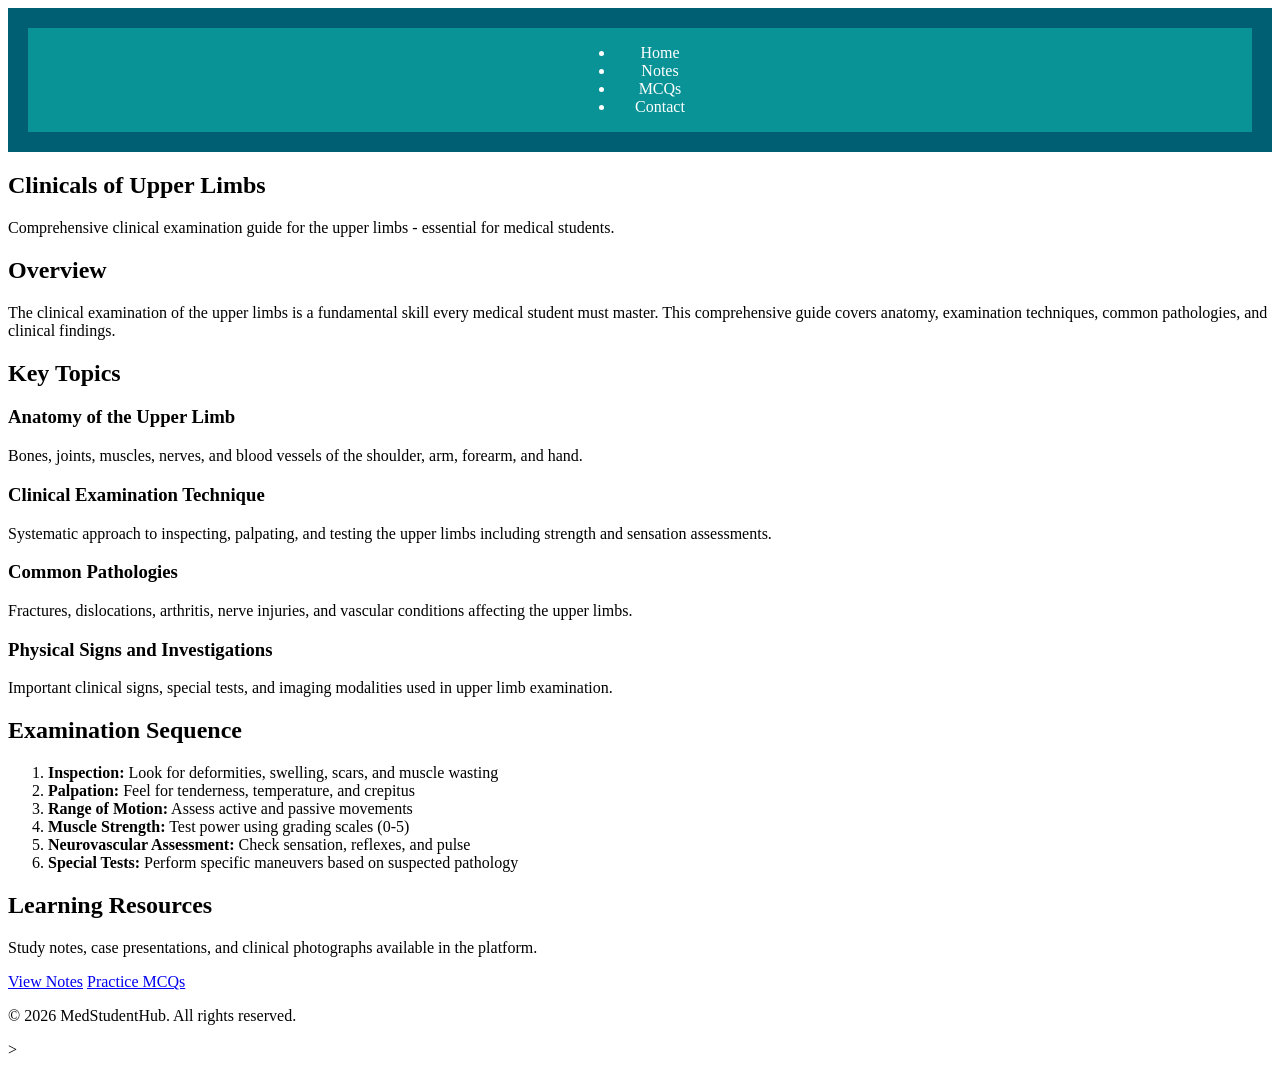
<file: index.html>
<!DOCTYPE html>
<html lang="en">
<head>
    <meta charset="UTF-8">
        <meta name="viewport" content="width=device-width, initial-scale=1.0">
            <title>Clinicals of Upper Limbs | MedStudentHub</title>
                <link rel="stylesheet" href="style.css">
                </head>
                <body>
                    <header>
                            <nav>
                                        <ul>
                                                        <li><a href="index.html">Home</a></li>
                                                                        <li><a href="notes.html">Notes</a></li>
                                                                                        <li><a href="mcqs.html">MCQs</a></li>
                                                                                                        <li><a href="contact.html">Contact</a></li>
                                                                                                                    </ul>
                                                                                                                            </nav>
                                                                                                                                </header>
                                                                                                                                
                                                                                                                                    <section id="hero">
                                                                                                                                            <h1>Clinicals of Upper Limbs</h1>
                                                                                                                                                    <p>Comprehensive clinical examination guide for the upper limbs - essential for medical students.</p>
                                                                                                                                                        </section>
                                                                                                                                                        
                                                                                                                                                            <section id="overview">
                                                                                                                                                                    <h2>Overview</h2>
                                                                                                                                                                            <p>The clinical examination of the upper limbs is a fundamental skill every medical student must master. This comprehensive guide covers anatomy, examination techniques, common pathologies, and clinical findings.</p>
                                                                                                                                                                                </section>
                                                                                                                                                                                
                                                                                                                                                                                    <section id="topics">
                                                                                                                                                                                            <h2>Key Topics</h2>
                                                                                                                                                                                                    <div class="topic">
                                                                                                                                                                                                                <h3>Anatomy of the Upper Limb</h3>
                                                                                                                                                                                                                            <p>Bones, joints, muscles, nerves, and blood vessels of the shoulder, arm, forearm, and hand.</p>
                                                                                                                                                                                                                                    </div>
                                                                                                                                                                                                                                            <div class="topic">
                                                                                                                                                                                                                                                        <h3>Clinical Examination Technique</h3>
                                                                                                                                                                                                                                                                    <p>Systematic approach to inspecting, palpating, and testing the upper limbs including strength and sensation assessments.</p>
                                                                                                                                                                                                                                                                            </div>
                                                                                                                                                                                                                                                                                    <div class="topic">
                                                                                                                                                                                                                                                                                                <h3>Common Pathologies</h3>
                                                                                                                                                                                                                                                                                                            <p>Fractures, dislocations, arthritis, nerve injuries, and vascular conditions affecting the upper limbs.</p>
                                                                                                                                                                                                                                                                                                                    </div>
                                                                                                                                                                                                                                                                                                                            <div class="topic">
                                                                                                                                                                                                                                                                                                                                        <h3>Physical Signs and Investigations</h3>
                                                                                                                                                                                                                                                                                                                                                    <p>Important clinical signs, special tests, and imaging modalities used in upper limb examination.</p>
                                                                                                                                                                                                                                                                                                                                                            </div>
                                                                                                                                                                                                                                                                                                                                                                </section>
                                                                                                                                                                                                                                                                                                                                                                
                                                                                                                                                                                                                                                                                                                                                                    <section id="content">
                                                                                                                                                                                                                                                                                                                                                                            <h2>Examination Sequence</h2>
                                                                                                                                                                                                                                                                                                                                                                                    <ol>
                                                                                                                                                                                                                                                                                                                                                                                                <li><strong>Inspection:</strong> Look for deformities, swelling, scars, and muscle wasting</li>
                                                                                                                                                                                                                                                                                                                                                                                                            <li><strong>Palpation:</strong> Feel for tenderness, temperature, and crepitus</li>
                                                                                                                                                                                                                                                                                                                                                                                                                        <li><strong>Range of Motion:</strong> Assess active and passive movements</li>
                                                                                                                                                                                                                                                                                                                                                                                                                                    <li><strong>Muscle Strength:</strong> Test power using grading scales (0-5)</li>
                                                                                                                                                                                                                                                                                                                                                                                                                                                <li><strong>Neurovascular Assessment:</strong> Check sensation, reflexes, and pulse</li>
                                                                                                                                                                                                                                                                                                                                                                                                                                                            <li><strong>Special Tests:</strong> Perform specific maneuvers based on suspected pathology</li>
                                                                                                                                                                                                                                                                                                                                                                                                                                                                    </ol>
                                                                                                                                                                                                                                                                                                                                                                                                                                                                        </section>
                                                                                                                                                                                                                                                                                                                                                                                                                                                                        
                                                                                                                                                                                                                                                                                                                                                                                                                                                                            <section id="resources">
                                                                                                                                                                                                                                                                                                                                                                                                                                                                                    <h2>Learning Resources</h2>
                                                                                                                                                                                                                                                                                                                                                                                                                                                                                            <p>Study notes, case presentations, and clinical photographs available in the platform.</p>
                                                                                                                                                                                                                                                                                                                                                                                                                                                                                                    <a href="notes.html" class="cta">View Notes</a>
                                                                                                                                                                                                                                                                                                                                                                                                                                                                                                            <a href="mcqs.html" class="cta">Practice MCQs</a>
                                                                                                                                                                                                                                                                                                                                                                                                                                                                                                                </section>
                                                                                                                                                                                                                                                                                                                                                                                                                                                                                                                
                                                                                                                                                                                                                                                                                                                                                                                                                                                                                                                    <footer>
                                                                                                                                                                                                                                                                                                                                                                                                                                                                                                                            <p>&copy; 2026 MedStudentHub. All rights reserved.</p>
                                                                                                                                                                                                                                                                                                                                                                                                                                                                                                                                </footer>
                                                                                                                                                                                                                                                                                                                                                                                                                                                                                                                                </body>
                                                                                                                                                                                                                                                                                                                                                                                                                                                                                                                                </html>>
</file>
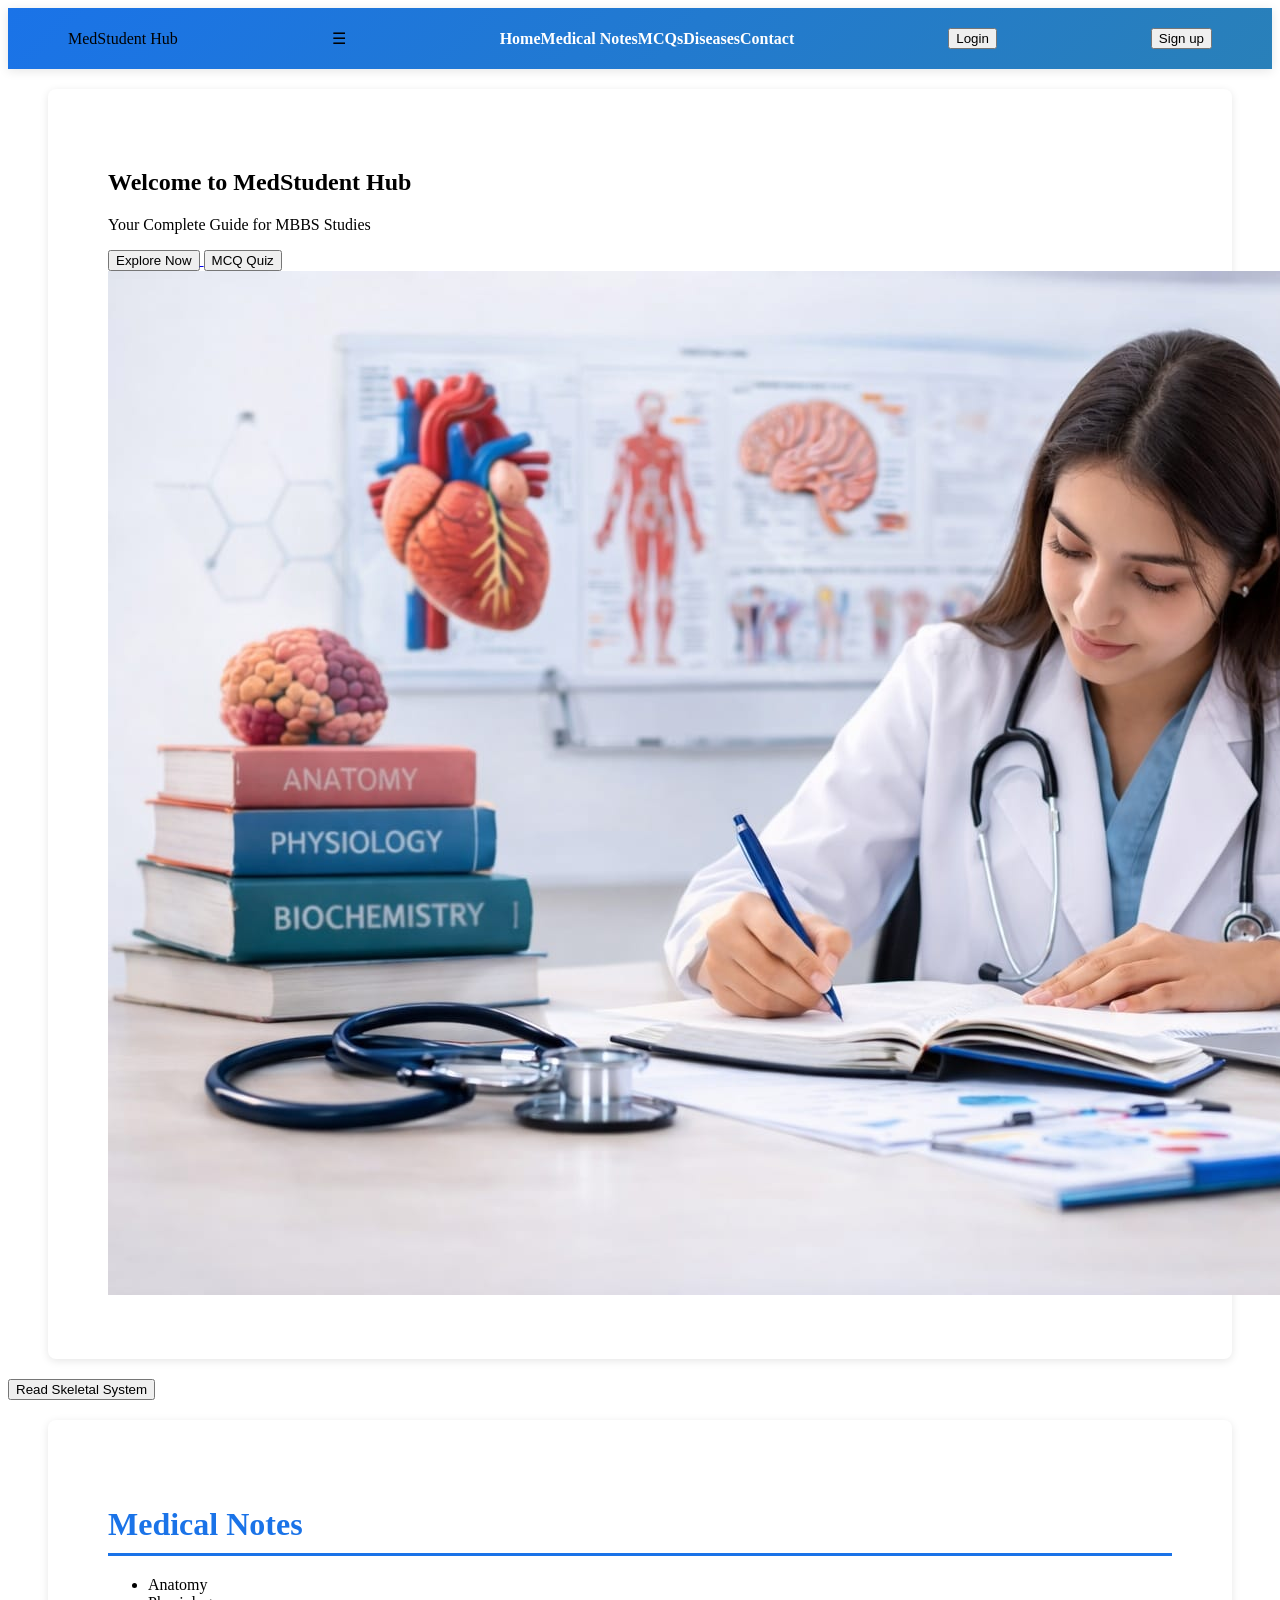
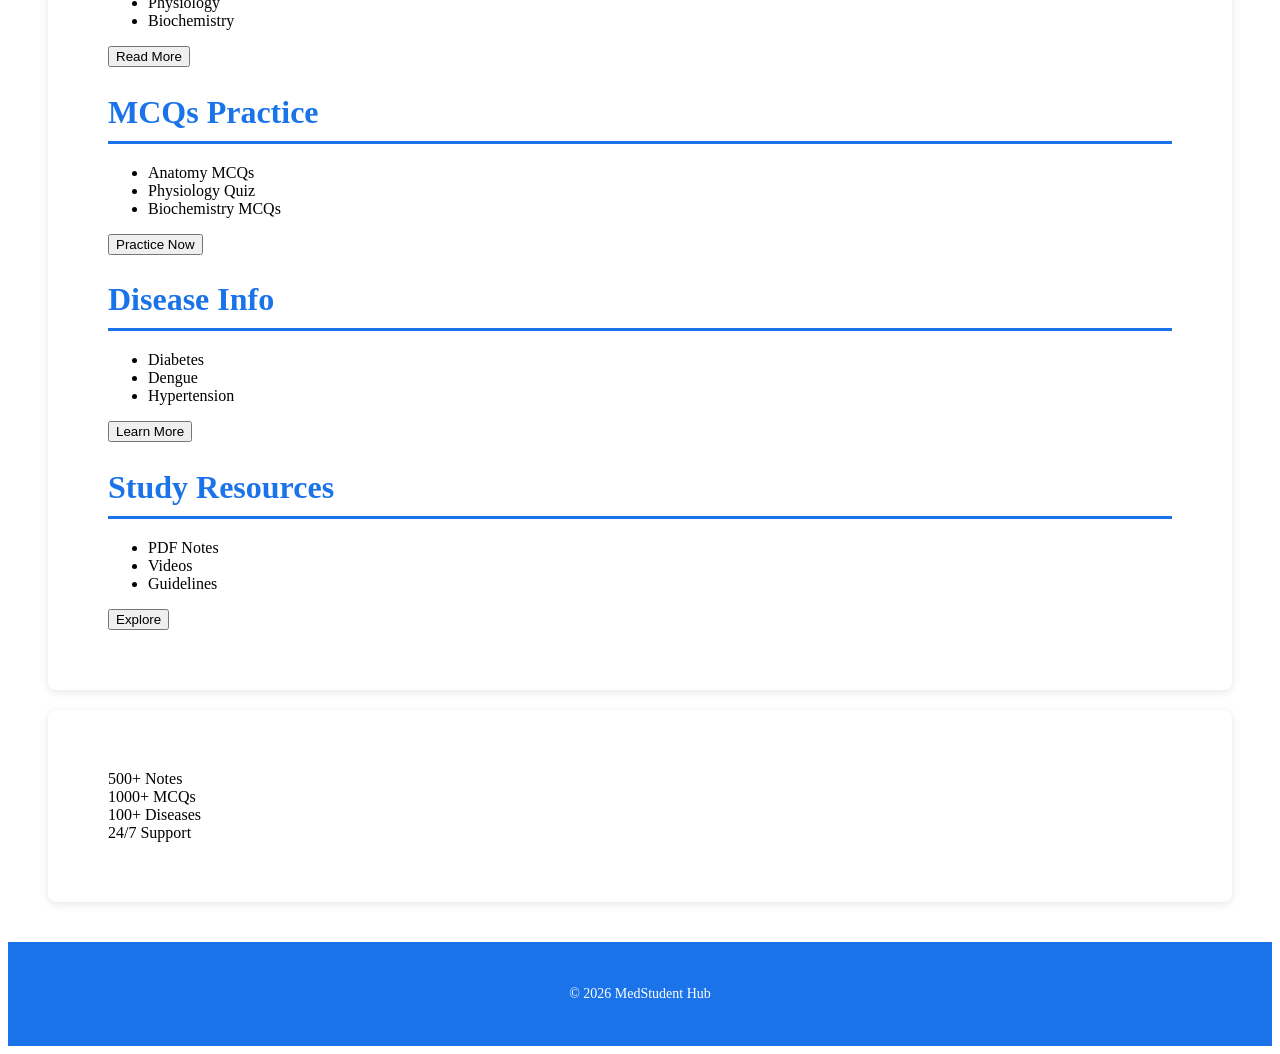
<file: medstudent- website/index.html>
<!DOCTYPE html>
<html>
<head>
<title>MedStudent Hub</title>
<link rel="stylesheet" href="style.css">
</head>
<script>
const toggle = document.querySelector(".menu-toggle");
const nav = document.querySelector("nav");

toggle.onclick = function(){
    nav.classList.toggle("active");
}
</script>
<body>

<header>
<div class="logo">MedStudent <span>Hub</span></div>
<div class="menu-toggle">☰</div>
<nav>
<a href="#">Home</a>
<a href="#">Medical Notes</a>
<a href="#">MCQs</a>
<a href="#">Diseases</a>
<a href="#">Contact</a>
</nav>

<a href="ogin.html"><button class="login">Login</button></a>
<a href="Sign up.html"><button class="Sign up">Sign up</button></a>

</header>


<section class="hero">

<div class="hero-text">

<h1>Welcome to <span>MedStudent Hub</span></h1>

<p>Your Complete Guide for MBBS Studies</p>

<div class="buttons">
<a href="anatomy.html"><button class="btn1">Explore Now</button> </a>
<a href="mcqs.html"><button class="btn2">MCQ Quiz</button></a>
</div>

</div>

<div class="hero-image">
<img src="doctor.png" alt="doctor">
</div>

</section>
<a href="skeletal.html">
    <button>Read Skeletal System</button>
</a>

<section class="cards">

<div class="card">
<h2>Medical Notes</h2>
<ul>
<li>Anatomy</li>
<li>Physiology</li>
<li>Biochemistry</li>
</ul>
<a href="notes.html"><button>Read More</button></a>
</div>

<div class="card">
<h2>MCQs Practice</h2>
<ul>
<li>Anatomy MCQs</li>
<li>Physiology Quiz</li>
<li>Biochemistry MCQs</li>
</ul>
<a href="mcqs.html"><button>Practice Now</button></a>
</div>

<div class="card">
<h2>Disease Info</h2>
<ul>
<li>Diabetes</li>
<li>Dengue</li>
<li>Hypertension</li>
</ul>
<button>Learn More</button>
</div>

<div class="card">
<h2>Study Resources</h2>
<ul>
<li>PDF Notes</li>
<li>Videos</li>
<li>Guidelines</li>
</ul>
<button>Explore</button>
</div>

</section>


<section class="stats">

<div>500+ Notes</div>
<div>1000+ MCQs</div>
<div>100+ Diseases</div>
<div>24/7 Support</div>

</section>


<footer>

<p>© 2026 MedStudent Hub</p>

</footer>

</body>
</html>
</file>
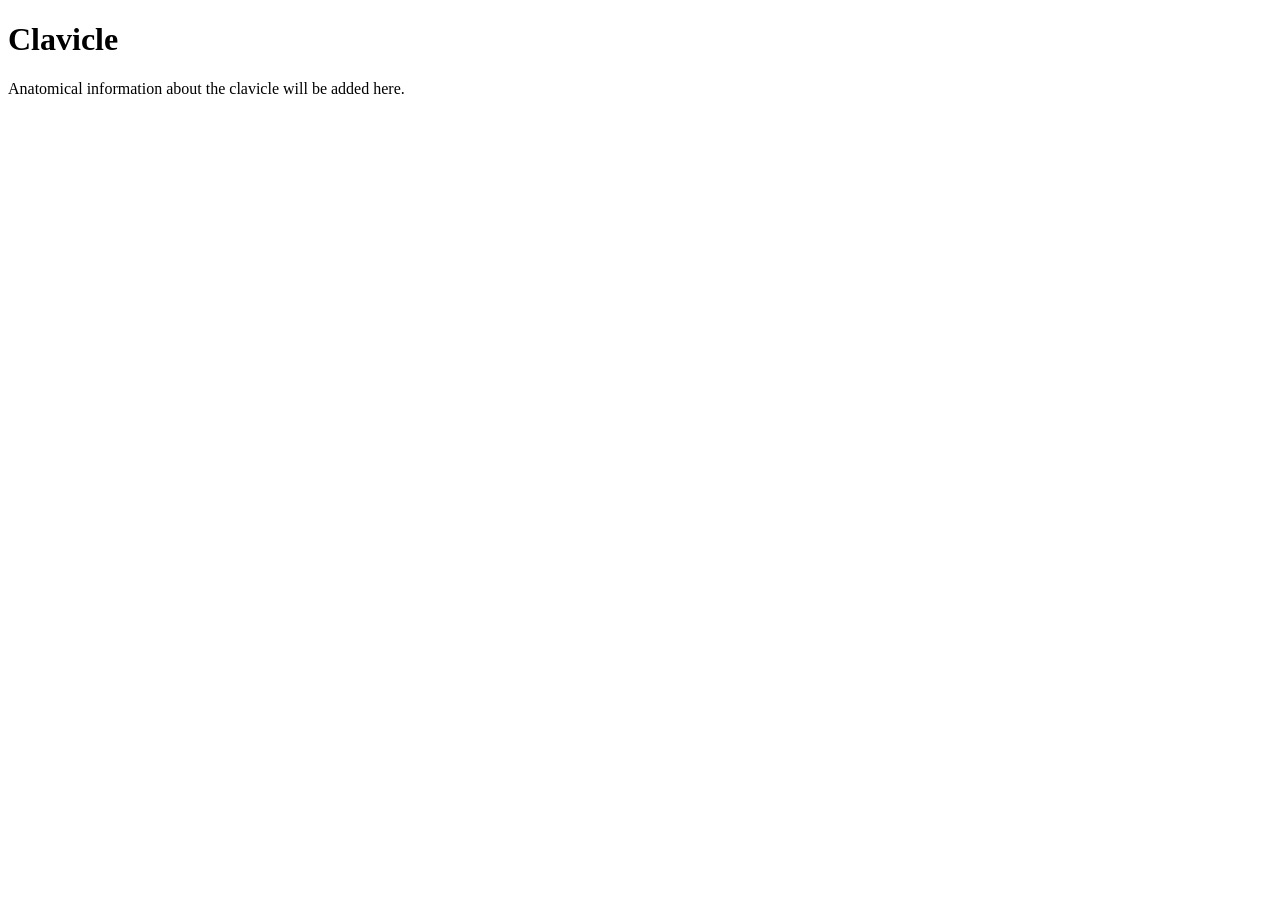
<file: clavicle.html>
<!DOCTYPE html>
<html lang="en">
<head>
    <meta charset="UTF-8">
    <meta name="viewport" content="width=device-width, initial-scale=1.0">
    <title>Clavicle - MedStudentHub</title>
</head>
<body>
    <h1>Clavicle</h1>
    <p>Anatomical information about the clavicle will be added here.</p>
</body>
</html>
</file>
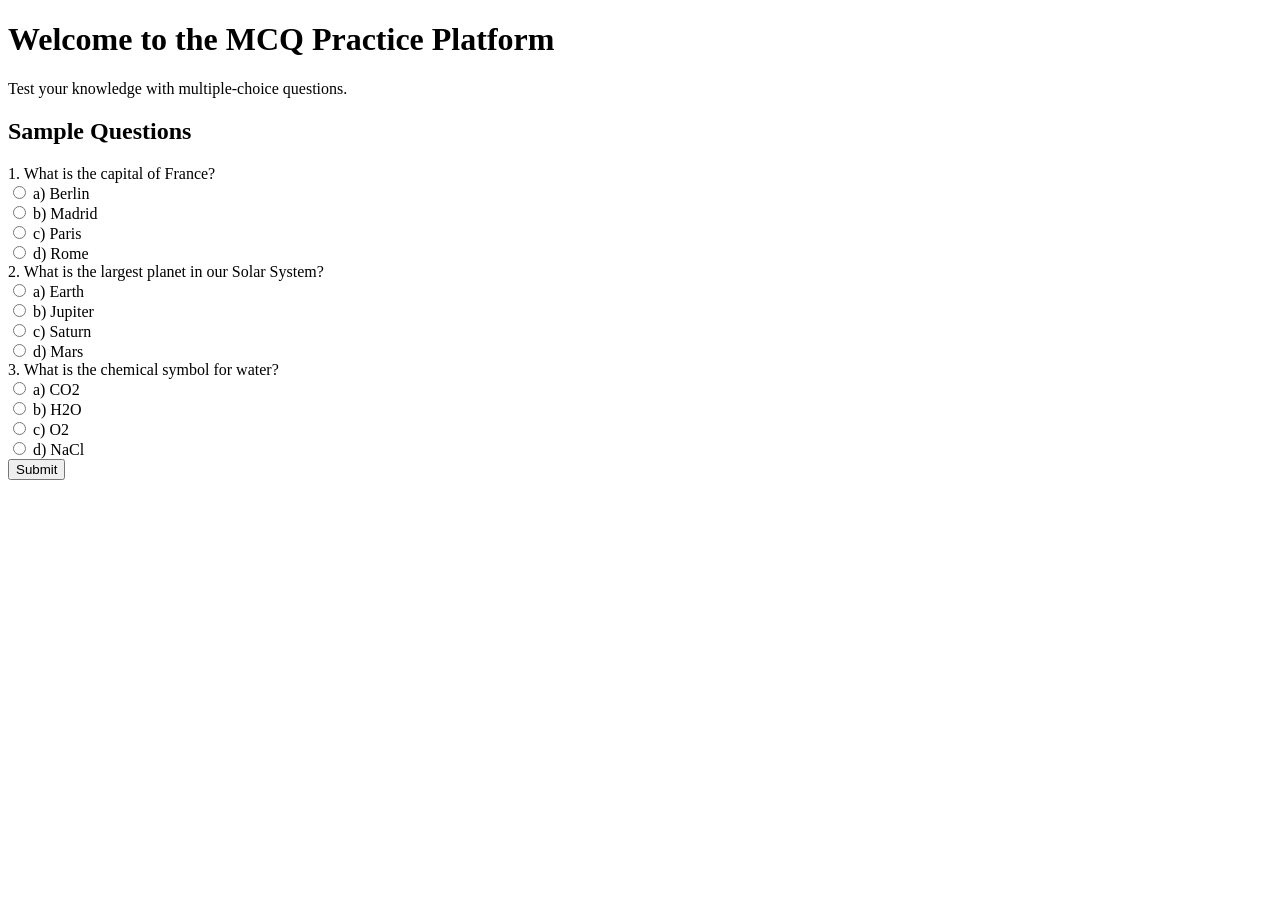
<file: mcqs.html>
<!DOCTYPE html>
<html>
<head>
    <meta charset="UTF-8">
    <meta name="viewport" content="width=device-width, initial-scale=1.0">
    <title>MCQ Practice Platform</title>
</head>
<body>
    <h1>Welcome to the MCQ Practice Platform</h1>
    <p>Test your knowledge with multiple-choice questions.</p>

    <h2>Sample Questions</h2>
    <form>
        <div>
            <label>1. What is the capital of France?</label><br>
            <input type="radio" name="q1" value="a"> a) Berlin<br>
            <input type="radio" name="q1" value="b"> b) Madrid<br>
            <input type="radio" name="q1" value="c"> c) Paris<br>
            <input type="radio" name="q1" value="d"> d) Rome<br>
        </div>
        <div>
            <label>2. What is the largest planet in our Solar System?</label><br>
            <input type="radio" name="q2" value="a"> a) Earth<br>
            <input type="radio" name="q2" value="b"> b) Jupiter<br>
            <input type="radio" name="q2" value="c"> c) Saturn<br>
            <input type="radio" name="q2" value="d"> d) Mars<br>
        </div>
        <div>
            <label>3. What is the chemical symbol for water?</label><br>
            <input type="radio" name="q3" value="a"> a) CO2<br>
            <input type="radio" name="q3" value="b"> b) H2O<br>
            <input type="radio" name="q3" value="c"> c) O2<br>
            <input type="radio" name="q3" value="d"> d) NaCl<br>
        </div>
        <button type="submit">Submit</button>
    </form>
</body>
</html>
</file>
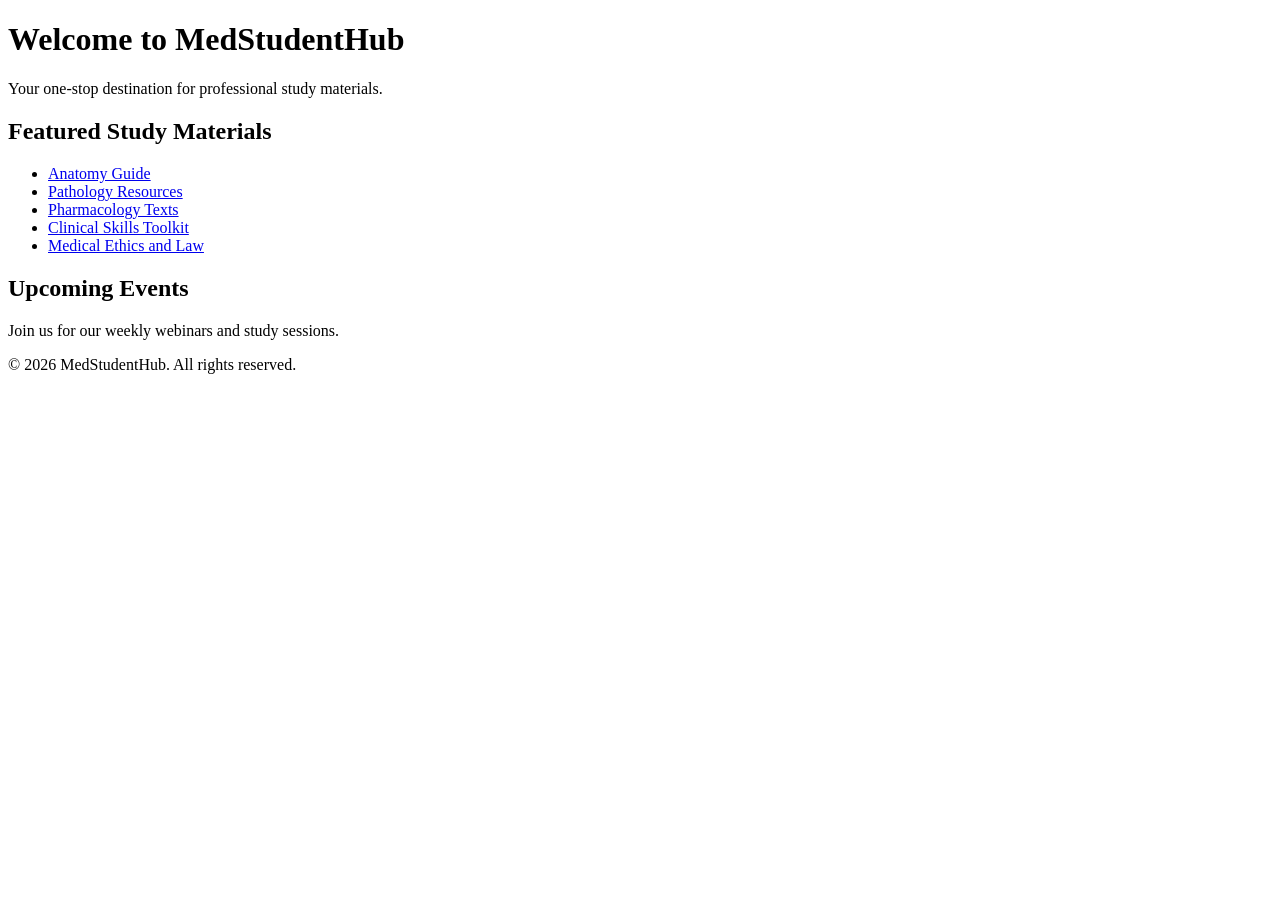
<file: notes.html>
<!DOCTYPE html>
<html lang="en">
<head>
    <meta charset="UTF-8">
    <meta name="viewport" content="width=device-width, initial-scale=1.0">
    <title>Professional Study Materials</title>
</head>
<body>
    <header>
        <h1>Welcome to MedStudentHub</h1>
        <p>Your one-stop destination for professional study materials.</p>
    </header>
    <main>
        <section>
            <h2>Featured Study Materials</h2>
            <ul>
                <li><a href="#">Anatomy Guide</a></li>
                <li><a href="#">Pathology Resources</a></li>
                <li><a href="#">Pharmacology Texts</a></li>
                <li><a href="#">Clinical Skills Toolkit</a></li>
                <li><a href="#">Medical Ethics and Law</a></li>
            </ul>
        </section>
        <section>
            <h2>Upcoming Events</h2>
            <p>Join us for our weekly webinars and study sessions.</p>
        </section>
    </main>
    <footer>
        <p>© 2026 MedStudentHub. All rights reserved.</p>
    </footer>
</body>
</html>
</file>
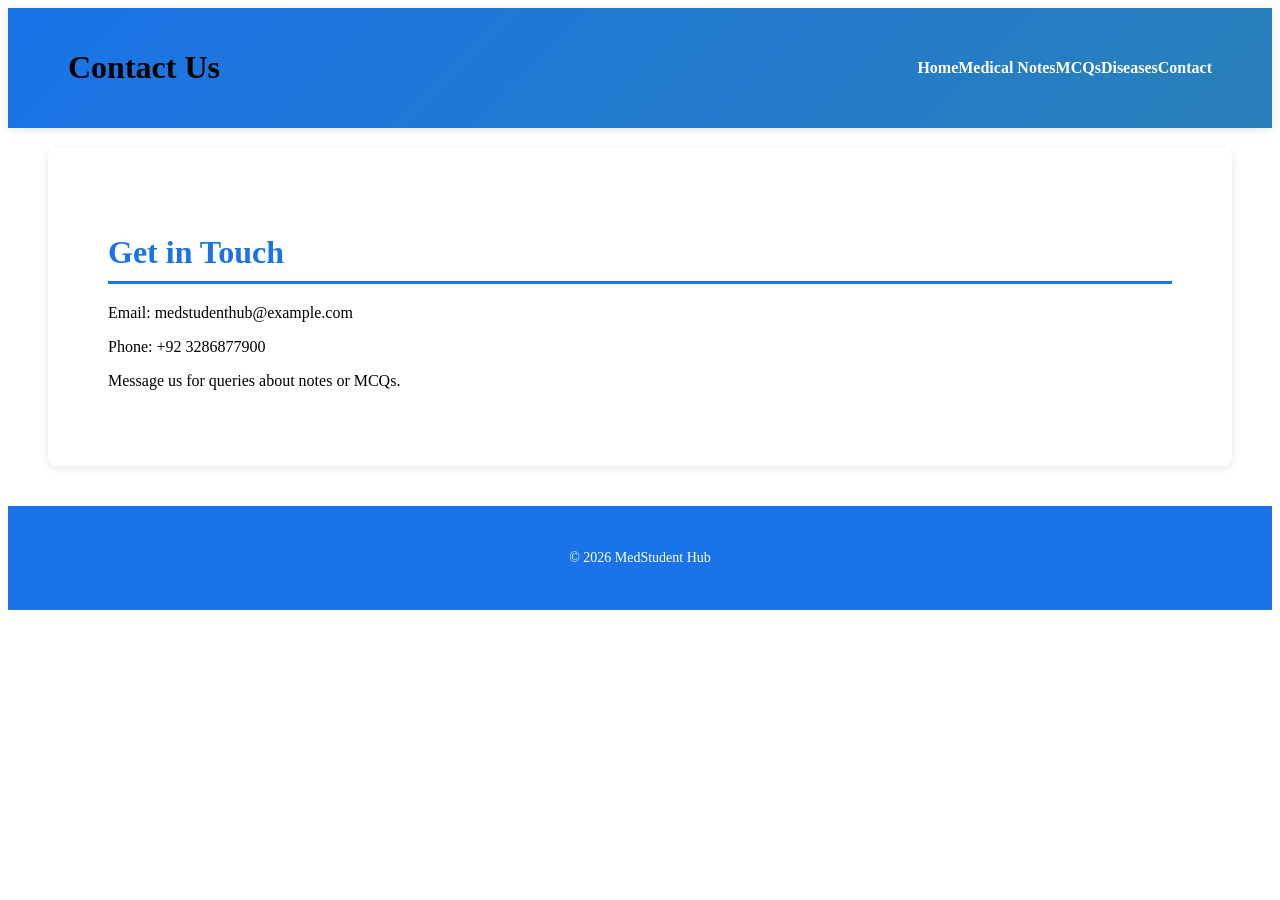
<file: medstudent- website/contact.html>
<!DOCTYPE html>
<html>
<head>
<title>Contact - MedStudent Hub</title>
<link rel="stylesheet" href="style.css">
</head>
<body>

<header>
<h1>Contact Us</h1>
<nav>
<a href="index.html">Home</a>
<a href="notes.html">Medical Notes</a>
<a href="mcqs.html">MCQs</a>
<a href="diseases.html">Diseases</a>
<a href="contact.html">Contact</a>
</nav>
</header>

<section>
<h2>Get in Touch</h2>
<div class="cards">
<div class="card">
<p>Email: medstudenthub@example.com</p>
<p>Phone: +92 3286877900</p>
<p>Message us for queries about notes or MCQs.</p>
</div>
</div>
</section>

<footer>
<p>© 2026 MedStudent Hub</p>
</footer>

</body>
</html>
</file>
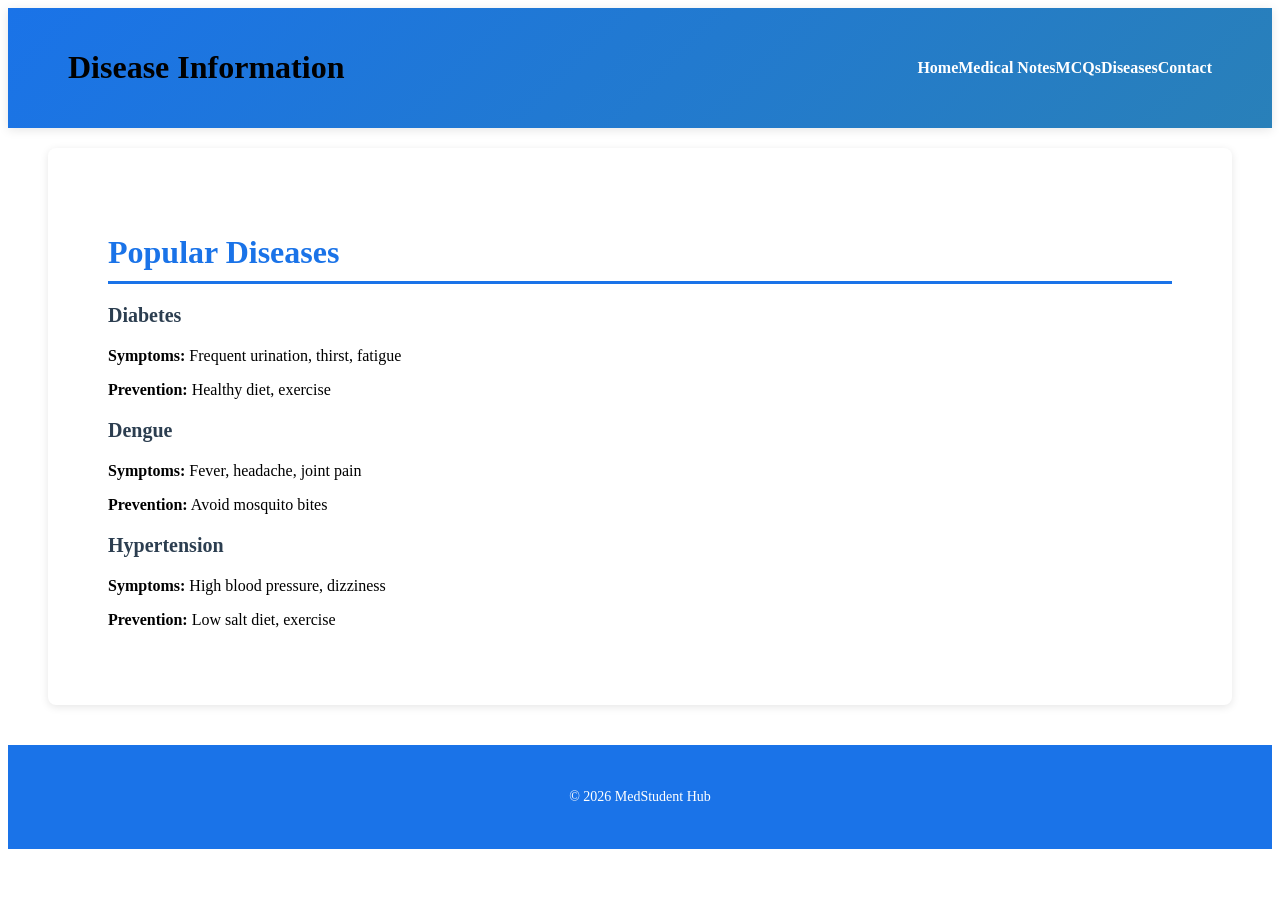
<file: medstudent- website/disease.html>
<!DOCTYPE html>
<html>
<head>
<title>Diseases - MedStudent Hub</title>
<link rel="stylesheet" href="style.css">
</head>
<body>

<header>
<h1>Disease Information</h1>
<nav>
<a href="index.html">Home</a>
<a href="notes.html">Medical Notes</a>
<a href="mcqs.html">MCQs</a>
<a href="diseases.html">Diseases</a>
<a href="contact.html">Contact</a>
</nav>
</header>

<section>
<h2>Popular Diseases</h2>
<div class="card">
<div class="card">
<h3>Diabetes</h3>
<p><strong>Symptoms:</strong> Frequent urination, thirst, fatigue</p>
<p><strong>Prevention:</strong> Healthy diet, exercise</p>
</div>
<div class="card">
<h3>Dengue</h3>
<p><strong>Symptoms:</strong> Fever, headache, joint pain</p>
<p><strong>Prevention:</strong> Avoid mosquito bites</p>
</div>
<div class="card">
<h3>Hypertension</h3>
<p><strong>Symptoms:</strong> High blood pressure, dizziness</p>
<p><strong>Prevention:</strong> Low salt diet, exercise</p>
</div>
</div>
</section>

<footer>
<p>© 2026 MedStudent Hub</p>
</footer>

</body>
</html>
</file>
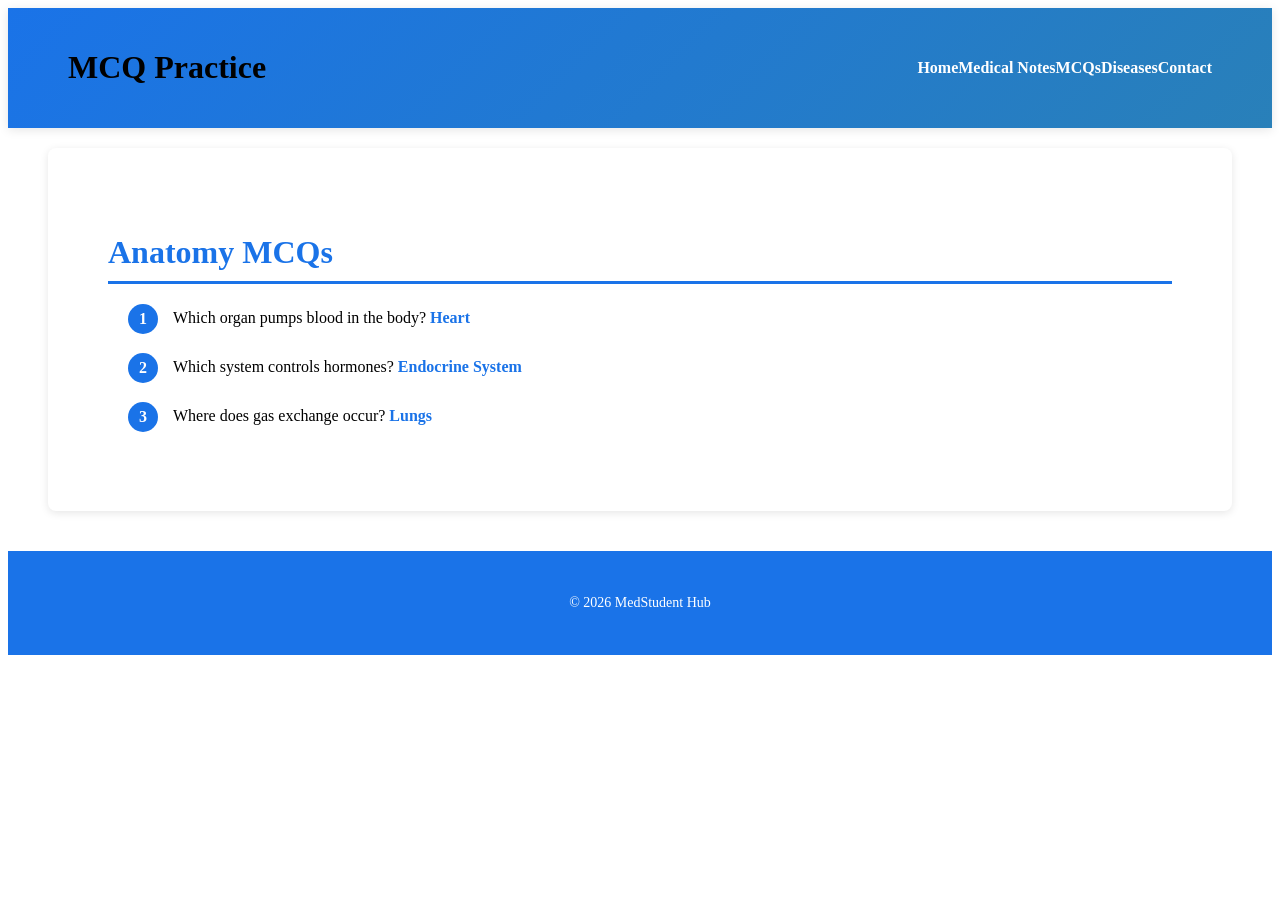
<file: medstudent- website/mcqs.html>
<!DOCTYPE html>
<html>
<head>
<title>MCQs - MedStudent Hub</title>
<link rel="stylesheet" href="style.css">
</head>
<body>

<header>
<h1>MCQ Practice</h1>
<nav>
<a href="index.html">Home</a>
<a href="notes.html">Medical Notes</a>
<a href="mcqs.html">MCQs</a>
<a href="diseases.html">Diseases</a>
<a href="contact.html">Contact</a>
</nav>
</header>

<section>
<h2>Anatomy MCQs</h2>
<div class="cards">
<div class="card">
<ol>
<li>Which organ pumps blood in the body? <strong>Heart</strong></li>
<li>Which system controls hormones? <strong>Endocrine System</strong></li>
<li>Where does gas exchange occur? <strong>Lungs</strong></li>
</ol>
</div>
</div>
</section>

<footer>
<p>© 2026 MedStudent Hub</p>
</footer>

</body>
</html>
</file>
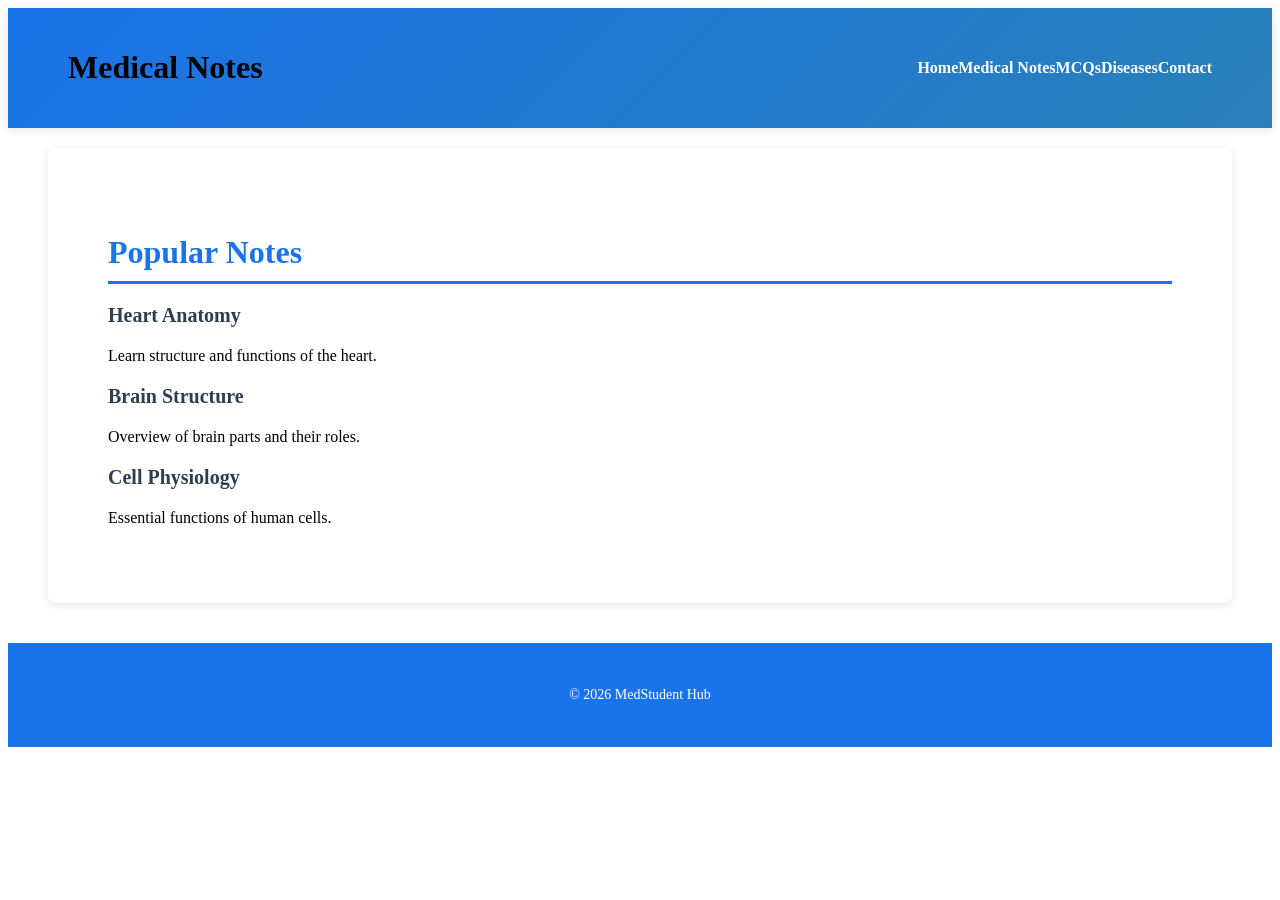
<file: medstudent- website/notes.html>
<!DOCTYPE html>
<html>
<head>
<title>Medical Notes - MedStudent Hub</title>
<link rel="stylesheet" href="style.css">
</head>
<body>

<header>
<h1>Medical Notes</h1>
<nav>
<a href="index.html">Home</a>
<a href="notes.html">Medical Notes</a>
<a href="mcqs.html">MCQs</a>
<a href="diseases.html">Diseases</a>
<a href="contact.html">Contact</a>
</nav>
</header>

<section>
<h2>Popular Notes</h2>
<div class="cards">
<div class="card">
<h3>Heart Anatomy</h3>
<p>Learn structure and functions of the heart.<p>
</div>
<div class="card">
<h3>Brain Structure</h3>
<p>Overview of brain parts and their roles.</p>
</div>
<div class="card">
<h3>Cell Physiology</h3>
<p>Essential functions of human cells.</p>
</div>
</div>
</section>

<footer>
<p>© 2026 MedStudent Hub</p>
</footer>

</body>
</html>
</file>
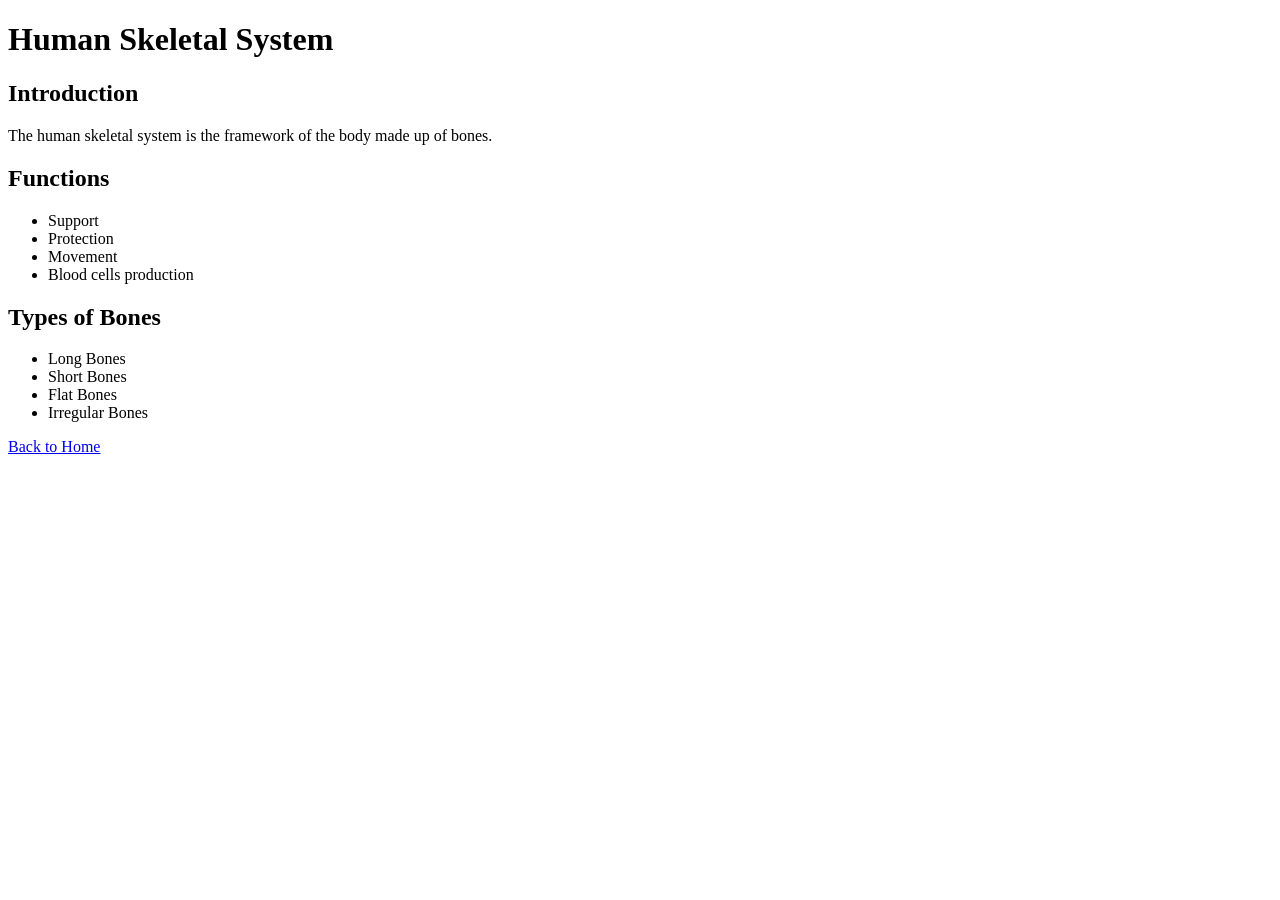
<file: medstudent- website/skeletal.html>
<!DOCTYPE html>
<html>
<head>
    <title>Skeletal System</title>
</head>
<body>

<h1>Human Skeletal System</h1>

<h2>Introduction</h2>
<p>The human skeletal system is the framework of the body made up of bones.</p>

<h2>Functions</h2>
<ul>
<li>Support</li>
<li>Protection</li>
<li>Movement</li>
<li>Blood cells production</li>
</ul>

<h2>Types of Bones</h2>
<ul>
<li>Long Bones</li>
<li>Short Bones</li>
<li>Flat Bones</li>
<li>Irregular Bones</li>
</ul>

<a href="index.html">Back to Home</a>

</body>
</html>
</file>
<file: style.css>
.body {
    font-family: Arial, sans-serif;
    background-color: #ffffff;
    color: #333;
    margin: 0;
    padding: 0;
}

header {
    background-color: #005f73;
    color: #ffffff;
    padding: 20px;
    text-align: center;
}

nav {
    display: flex;
    justify-content: center;
    background-color: #0a9396;
}

nav a {
    color: #ffffff;
    padding: 14px 20px;
    text-decoration: none;
}

nav a:hover {
    background-color: #94d2bd;
}

.hero {
    background-color: #0a9396;
    color: white;
    padding: 100px 20px;
    text-align: center;
}

.card {
    background-color: #e9d8a6;
    border-radius: 8px;
    margin: 20px;
    padding: 20px;
    box-shadow: 0 4px 8px rgba(0,0,0,0.2);
}

.card h3 {
    margin-top: 0;
}

form {
    display: flex;
    flex-direction: column;
    max-width: 400px;
    margin: auto;
}

input, 
select, 
button {
    padding: 10px;
    margin: 10px 0;
    border: 1px solid #005f73;
    border-radius: 4px;
}

button {
    background-color: #005f73;
    color: white;
    border: none;
}

button:hover {
    background-color: #94d2bd;
}

@media (max-width: 600px) {
    nav {
        flex-direction: column;
    }
    .card {
        margin: 10px;
    }
}
</file>
<file: medstudent- website/style.css>
bodbody {
    font-family: Arial, sans-serif;
    margin: 0;
    background: #f4f6f9;
    line-height: 1.6;
    color: #333;
}

/* Header & Navigation */
header {
    display: flex;
    justify-content: space-between;
    align-items: center;
    padding: 20px 60px;
    background: linear-gradient(135deg, #1a73e8, #2980b9);
    box-shadow: 0 2px 10px rgba(0, 0, 0, 0.1);
}

header nav {
    display: flex;
}

nav ul {
    display: flex;
    list-style: none;
    margin: 0;
    padding: 0;
}

nav li {
    margin: 0 20px;
}

nav a {
    text-decoration: none;
    color: white;
    font-weight: bold;
    transition: color 0.3s ease;
}

nav a:hover {
    color: #ffd700;
}
/* Hero Section */
#hero {
    background: linear-gradient(135deg, #1a73e8 0%, #5ca5d8 100%);
    color: white;
    text-align: center;
    padding: 80px 60px;
    border-radius: 8px;
}

#hero h1 {
    font-size: 48px;
    margin: 0 0 20px 0;
    font-weight: bold;
}

#hero p {
    font-size: 20px;
    margin: 0;
    opacity: 0.95;
}

/* Content Sections */
section {
    padding: 60px;
    background: white;
    margin: 20px 40px;
    border-radius: 8px;
    box-shadow: 0 2px 8px rgba(0, 0, 0, 0.1);
}

section h2 {
    color: #1a73e8;
    font-size: 32px;
    margin-bottom: 20px;
    border-bottom: 3px solid #1a73e8;
    padding-bottom: 10px;
}

section h3 {
    color: #2c3e50;
    font-size: 20px;
    margin-top: 20px;
}

/* Topics Grid */
#topics {
    display: grid;
    grid-template-columns: repeat(2, 1fr);
    gap: 30px;
}

.topic {
    background: #eef4ff;
    padding: 25px;
    border-left: 4px solid #1a73e8;
    border-radius: 5px;
    transition: transform 0.3s ease, box-shadow 0.3s ease;
}

.topic:hover {
    transform: translateY(-5px);
    box-shadow: 0 5px 15px rgba(26, 115, 232, 0.2);
}

.topic h3 {
    margin-top: 0;
    color: #1a73e8;
}

.topic p {
    color: #555;
    line-height: 1.8;
}

/* Lists */
ol {
    counter-reset: item;
    list-style-type: none;
    padding: 0;
    margin-left: 20px;
}

ol li {
    counter-increment: item;
    margin-bottom: 20px;
    padding-left: 45px;
    position: relative;
    line-height: 1.8;
}

ol li::before {
    content: counter(item);
    position: absolute;
    left: 0;
    background: #1a73e8;
    color: white;
    width: 30px;
    height: 30px;
    border-radius: 50%;
    display: flex;
    align-items: center;
    justify-content: center;
    font-weight: bold;
}

ol li strong {
    color: #1a73e8;
}

/* Buttons */
.cta {
    display: inline-block;
    background: #1a73e8;
    color: white;
    padding: 12px 25px;
    border-radius: 25px;
    text-decoration: none;
    margin: 10px 10px 10px 0;
    transition: background 0.3s ease, transform 0.2s ease;
    border: none;
    cursor: pointer;
    font-weight: bold;
}

.cta:hover {
    background: #0d47a1;
    transform: scale(1.05);
}

/* Footer */
footer {
    background: #1a73e8;
    color: white;
    text-align: center;
    padding: 30px 20px;
    margin-top: 40px;
    font-size: 14px;
}

/* Responsive Design */
@media (max-width: 768px) {
    header {
        flex-direction: column;
        padding: 15px;
    }

    nav ul {
        flex-direction: column;
        text-align: center;
    }

    nav li {
        margin: 10px 0;
    }

    #hero {
        padding: 40px 20px;
    }

    #hero h1 {
        font-size: 32px;
    }

    section {
        padding: 30px 20px;
        margin: 10px;
    }

    #topics {
        grid-template-columns: 1fr;
    }

    ol li {
        padding-left: 50px;
    }
}
</file>
